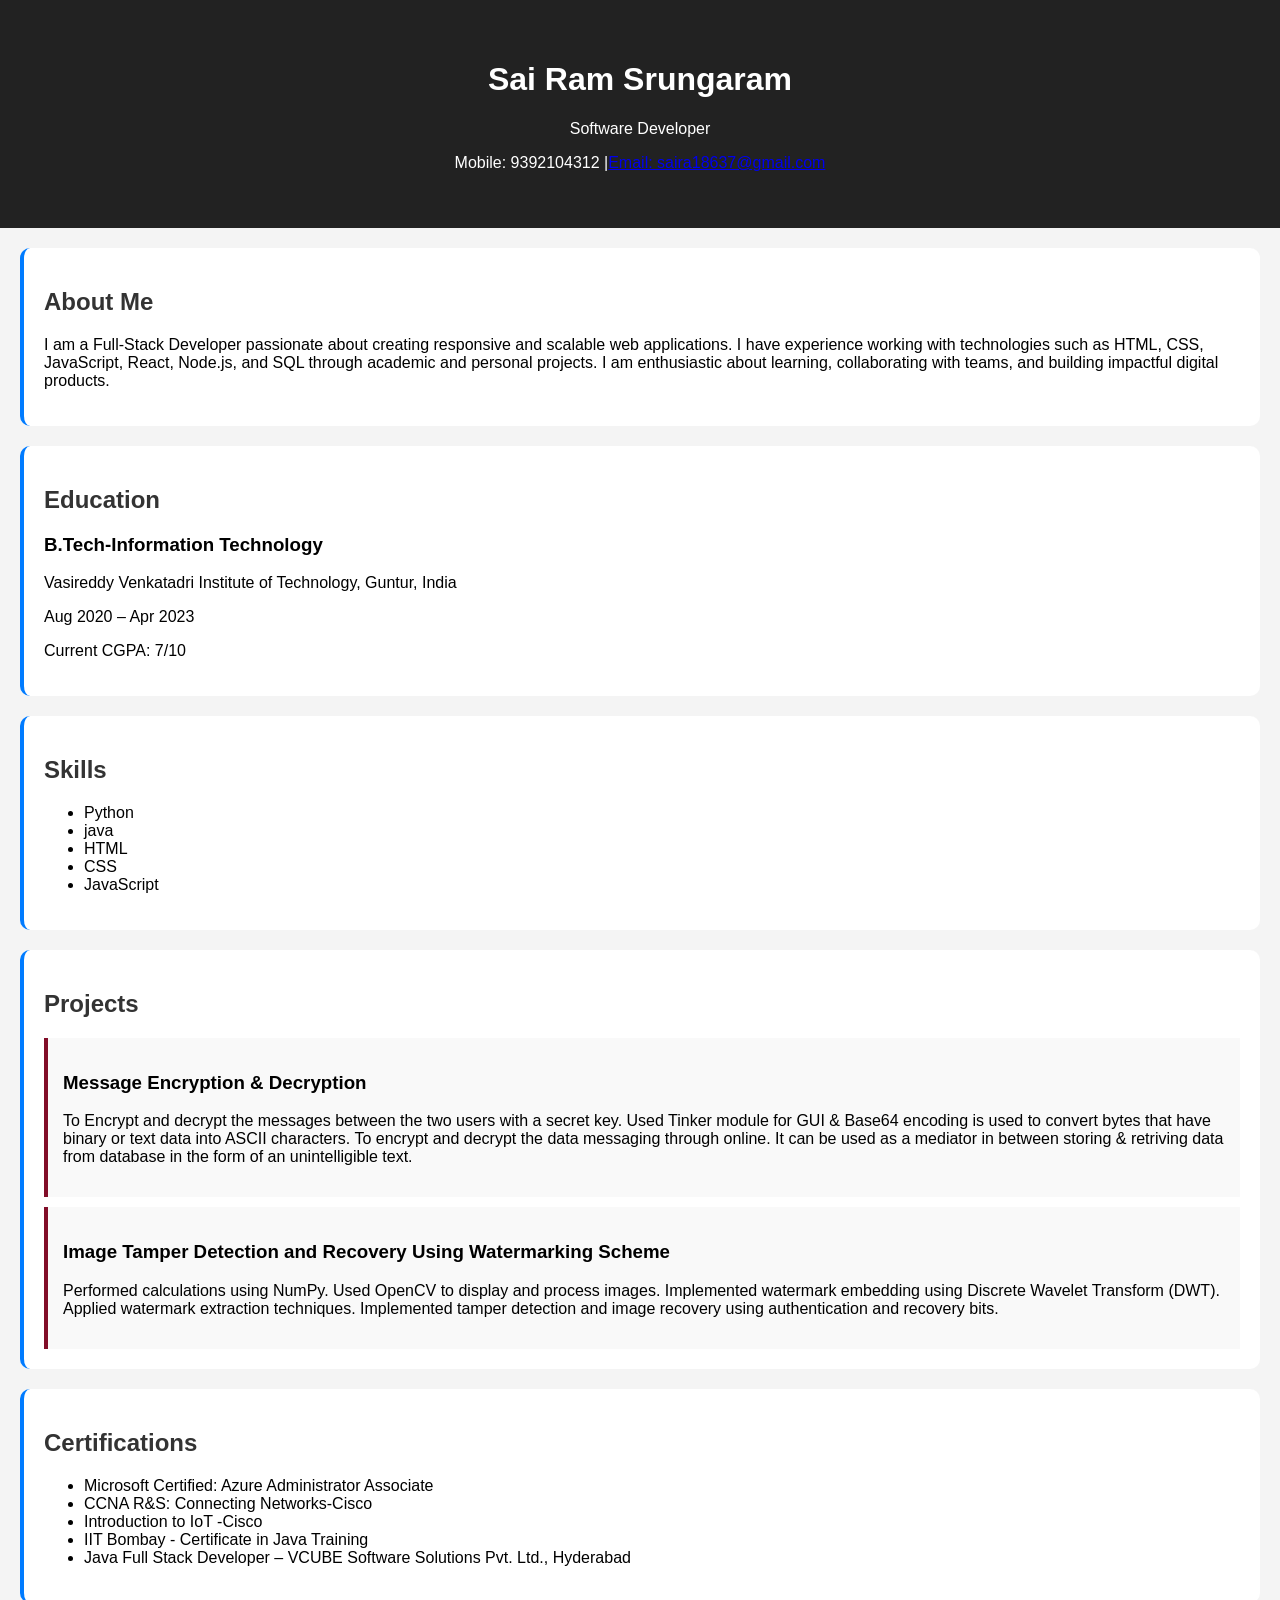
<file: index.html>
<!DOCTYPE html>
<html>
<head>
    <title>My Portfolio</title>
    <link rel="stylesheet" href="style.css">
</head>
<body>

<header>
   
    <h1>Sai Ram Srungaram</h1>
    <p>Software Developer</p>
    <p>Mobile: 9392104312 |<a href="mailto:saira18637@gmail.com">Email: saira18637@gmail.com</a> </p>
</header>

<section id="about">
    <h2>About Me</h2>
    <p>
        I am a Full-Stack Developer passionate about creating responsive and scalable web applications. I have experience working with technologies such as HTML, CSS, JavaScript, React, Node.js, and SQL through academic and personal projects. I am enthusiastic about learning, collaborating with teams, and building impactful digital products.
    </p>
</section>

<section id="education">
<h2>Education</h2>
    <p><h3>B.Tech-Information Technology</h3></p>  
    <p>Vasireddy Venkatadri Institute of Technology, Guntur, India</p>
    <p>Aug 2020 – Apr 2023</p>
    <p></p>Current CGPA: 7/10</p>
</h2>
</section>

<section id="skills">
    <h2>Skills</h2>
    <ul>
        <li>Python</li>
        <li>java</li>
        <li>HTML</li>
        <li>CSS</li>
        <li>JavaScript</li>
    </ul>
</section>

<section id="projects">
    <h2>Projects</h2>

    <div class="project">
        <h3>Message Encryption & Decryption </h3>
        <p>To Encrypt and decrypt the messages between the two users with a secret key.
            Used Tinker module for GUI & Base64 encoding is used to convert bytes that have binary or text data into ASCII characters.
            To encrypt and decrypt the data messaging through online.
            It can be used as a mediator in between storing & retriving data from database in the form of an unintelligible text.
        </p>
    </div>

    <div class="project">
        <h3>Image Tamper Detection and Recovery Using Watermarking Scheme</h3>
        <p>Performed calculations using NumPy.
           Used OpenCV to display and process images.
           Implemented watermark embedding using Discrete Wavelet Transform (DWT).
           Applied watermark extraction techniques.
           Implemented tamper detection and image recovery using authentication and recovery bits.
        </p>
    </div>
</section>
<section id="certificate">
    <h2>Certifications</h2>
    <ul>
        <li>Microsoft Certified: Azure Administrator Associate</li>
        <li>CCNA R&S: Connecting Networks-Cisco</li>
        <li>Introduction to IoT -Cisco</li>
        <li>IIT Bombay - Certificate in Java Training</li>
        <li>Java Full Stack Developer – VCUBE Software Solutions Pvt. Ltd., Hyderabad</li>
    </ul>
</section>

</body>
</html>
</file>
<file: style.css>
body {
    margin: 0;
    font-family: Arial, sans-serif;
    background: #f4f4f4;
}

header {
    
    text-align: center;
    padding: 30px;


.profile-img {
    float:right;
    width: 150px;
    height: 100px;
    border-radius: 50%;
    object-fit: cover;
    border: 3px solid #333;
    margin-bottom: 15px;
}
    background: #222;
    color: white;
    text-align: center;
    padding: 40px;

}

section {
    background: white;
    margin: 20px;
    padding: 20px;
    border-radius: 10px;
    border-left: 4px solid #007bff;
}

h2 {
    color: #333;
}

.project {
    background: #f9f9f9;
    padding: 15px;
    margin-top: 10px;
    border-left: 4px solid #810d28;
}
</file>
